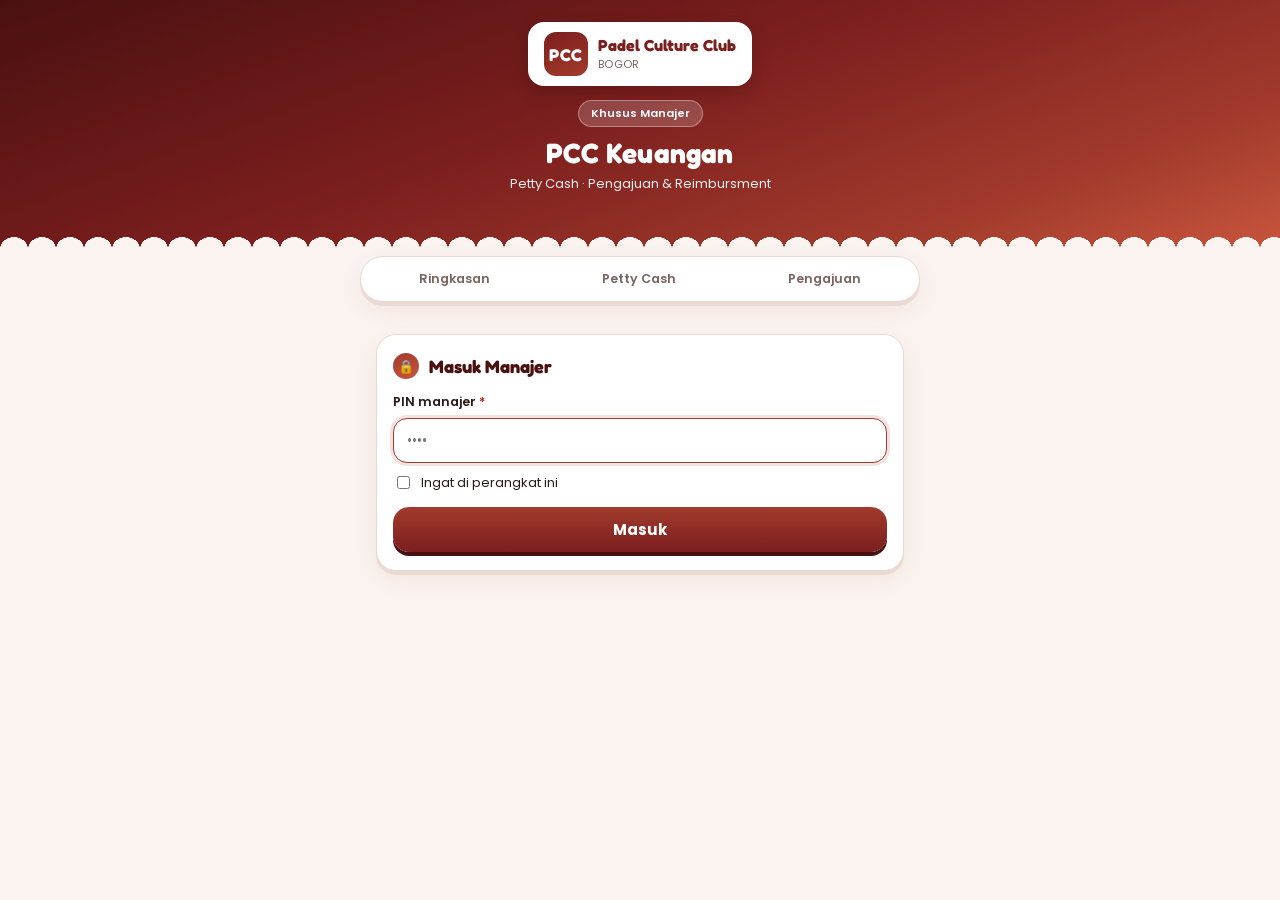
<file: keuangan/index.html>
<!doctype html>
<html lang="id">
<head>
  <meta charset="utf-8">
  <meta name="viewport" content="width=device-width, initial-scale=1, viewport-fit=cover">
  <title>PCC Keuangan — Padel Culture Club Bogor</title>
  <meta name="description" content="Petty Cash dan Pengajuan & Reimbursment Padel Culture Club Bogor">
  <meta name="theme-color" content="#7B1E1E">
  <meta name="robots" content="noindex">
  <link rel="preconnect" href="https://fonts.googleapis.com">
  <link rel="preconnect" href="https://fonts.gstatic.com" crossorigin>
  <link href="https://fonts.googleapis.com/css2?family=Fredoka:wght@600;700&family=Poppins:wght@400;500;600;700&display=swap" rel="stylesheet">
  <link rel="stylesheet" href="../assets/style.css">
  <link rel="stylesheet" href="keuangan.css">
</head>
<body>
  <header class="hero">
    <div class="logo-card"><div class="logo-mark">PCC</div><div class="logo-text"><b>Padel Culture Club</b><span>BOGOR</span></div></div>
    <div><span class="badge">Khusus Manajer</span></div>
    <h1>PCC Keuangan</h1>
    <p>Petty Cash · Pengajuan &amp; Reimbursment</p>
  </header>
  <div class="nav-wrap">
    <nav class="nav" id="nav">
      <a href="#/ringkasan" data-route="ringkasan">Ringkasan</a>
      <a href="#/petty" data-route="petty">Petty Cash</a>
      <a href="#/pengajuan" data-route="pengajuan">Pengajuan</a>
    </nav>
  </div>
  <main id="app"></main>

  <script src="../assets/config.js"></script>
  <script src="keuangan.js" defer></script>
</body>
</html>
</file>
<file: assets/style.css>
:root {
  --maroon-900: #4A1010;
  --maroon: #7B1E1E;
  --brick: #A23B2C;
  --ember: #C8553D;
  --gold: #E8A15A;
  --cream: #FBF3EF;
  --card: #FFFFFF;
  --line: #EBD9D3;
  --ink: #2B1A17;
  --muted: #7A6460;
  --ok: #2E6E5A;
  --ok-bg: #E4F2EC;
  --warn: #9A6A00;
  --warn-bg: #FFF4D6;
  --err: #B3261E;
  --err-bg: #FCE8E6;
  --radius: 20px;
  --radius-sm: 14px;
  --shadow: 0 4px 0 0 var(--line), 0 8px 24px 0 rgba(74, 16, 16, 0.06);
  --head: 'Fredoka', 'Poppins', system-ui, sans-serif;
  --body: 'Poppins', system-ui, sans-serif;
}
* { box-sizing: border-box; }
html, body { margin: 0; }
body { background: var(--cream); color: var(--ink); font-family: var(--body); font-size: 14px; line-height: 1.5; -webkit-font-smoothing: antialiased; }
button, input, select, textarea { font: inherit; color: inherit; }
a { color: var(--brick); }

/* ---------- hero header ---------- */
.hero {
  position: relative; color: #fff; text-align: center; padding: 22px 16px 54px;
  background: linear-gradient(160deg, var(--maroon-900), var(--maroon) 45%, var(--brick) 80%, var(--ember));
}
.hero::after { /* wavy bottom edge */
  content: ''; position: absolute; left: 0; right: 0; bottom: -1px; height: 22px;
  background: var(--cream);
  -webkit-mask: radial-gradient(14px 12px at 50% 100%, #000 98%, transparent) 0 0 / 28px 22px repeat-x;
          mask: radial-gradient(14px 12px at 50% 100%, #000 98%, transparent) 0 0 / 28px 22px repeat-x;
}
.logo-card {
  display: inline-flex; align-items: center; gap: 10px; background: #fff; color: var(--maroon);
  padding: 10px 16px; border-radius: 16px; box-shadow: 0 6px 18px rgba(0, 0, 0, 0.18);
}
.logo-card img { height: 44px; display: block; }
.logo-mark {
  width: 44px; height: 44px; border-radius: 12px; display: grid; place-items: center;
  background: linear-gradient(160deg, var(--maroon), var(--brick)); color: #fff; font: 700 17px/1 var(--head); letter-spacing: 0.5px;
}
.logo-text { text-align: left; line-height: 1.15; }
.logo-text b { display: block; font: 700 16px/1.1 var(--head); }
.logo-text span { font-size: 11px; color: var(--muted); letter-spacing: 0.3px; }
.badge {
  display: inline-block; margin-top: 14px; padding: 4px 12px; border-radius: 999px; font-size: 11px; font-weight: 600;
  background: rgba(255, 255, 255, 0.18); border: 1px solid rgba(255, 255, 255, 0.35);
}
.hero h1 { font: 700 28px/1.2 var(--head); margin: 10px 0 4px; letter-spacing: 0.2px; }
.hero p { margin: 0; font-size: 13px; opacity: 0.92; }

/* ---------- nav ---------- */
.nav-wrap { position: sticky; top: 0; z-index: 20; background: var(--cream); padding: 8px 16px 6px; }
.nav {
  max-width: 560px; margin: 0 auto; display: flex; gap: 6px; overflow-x: auto; scrollbar-width: none;
  background: #fff; border: 1px solid var(--line); border-radius: 999px; padding: 5px; box-shadow: var(--shadow);
}
.nav::-webkit-scrollbar { display: none; }
.nav a {
  flex: 1 0 auto; text-align: center; text-decoration: none; color: var(--muted); font-weight: 600; font-size: 12.5px;
  padding: 8px 12px; border-radius: 999px; white-space: nowrap;
}
.nav a.active { background: linear-gradient(160deg, var(--maroon), var(--brick)); color: #fff; }

/* ---------- layout ---------- */
main { max-width: 560px; margin: 0 auto; padding: 10px 16px 120px; }
main.wide { max-width: 980px; }
.card {
  background: var(--card); border: 1px solid var(--line); border-radius: var(--radius); box-shadow: var(--shadow);
  padding: 18px 16px; margin: 16px 0;
}
.card h2 { display: flex; align-items: center; gap: 10px; margin: 0 0 14px; font: 700 18px/1.2 var(--head); color: var(--maroon-900); }
.card h2 .num {
  width: 26px; height: 26px; border-radius: 50%; display: grid; place-items: center; flex: none;
  background: linear-gradient(160deg, var(--brick), var(--ember)); color: #fff; font: 700 13px/1 var(--head);
}
.card h2 .right { margin-left: auto; font: 600 13px/1 var(--body); color: var(--brick); }
.card h3 { font: 700 15px/1.2 var(--head); margin: 18px 0 8px; color: var(--maroon); }
.hint { font-size: 12px; color: var(--muted); margin: -6px 0 12px; }

/* ---------- form ---------- */
label.f { display: block; font-weight: 600; font-size: 12.5px; margin: 12px 0 6px; }
label.f .req { color: var(--err); }
.input, select.input, textarea.input {
  width: 100%; background: #fff; border: 1px solid var(--line); border-radius: var(--radius-sm); padding: 11px 13px; outline: none;
  transition: border-color 0.15s, box-shadow 0.15s;
}
.input:focus { border-color: var(--brick); box-shadow: 0 0 0 3px rgba(162, 59, 44, 0.14); }
.input[readonly] { background: #F7EFEC; color: var(--muted); }
textarea.input { min-height: 74px; resize: vertical; }
.row2 { display: grid; grid-template-columns: 1fr 1fr; gap: 10px; }
.seg { display: flex; gap: 6px; background: #F7EFEC; padding: 4px; border-radius: var(--radius-sm); }
.seg button { flex: 1; border: 0; background: transparent; padding: 9px 8px; border-radius: 10px; font-weight: 600; color: var(--muted); cursor: pointer; }
.seg button.on { background: #fff; color: var(--maroon); box-shadow: 0 1px 4px rgba(74, 16, 16, 0.12); }
.seg.disabled { opacity: 0.7; pointer-events: none; }

/* product rows */
.toolbar { display: flex; gap: 8px; margin-bottom: 10px; }
.toolbar .input { flex: 1; }
.chip-btn {
  border: 1px solid var(--line); background: #fff; border-radius: 999px; padding: 8px 12px; font-weight: 600; font-size: 12px;
  color: var(--maroon); cursor: pointer; white-space: nowrap;
}
.chip-btn.on { background: var(--maroon); color: #fff; border-color: var(--maroon); }
.prod { border: 1px solid var(--line); border-radius: var(--radius-sm); padding: 10px 12px; margin-bottom: 8px; }
.prod.filled { border-color: var(--brick); background: #FFF9F7; }
.prod-top { display: flex; align-items: center; gap: 10px; }
.prod-name { flex: 1; min-width: 0; }
.prod-name b { display: block; font-size: 13.5px; }
.prod-name span { font-size: 11.5px; color: var(--muted); }
.stepper { display: flex; align-items: center; border: 1px solid var(--line); border-radius: 12px; overflow: hidden; flex: none; }
.stepper button { width: 34px; height: 34px; border: 0; background: #F7EFEC; font-size: 18px; font-weight: 600; color: var(--maroon); cursor: pointer; }
.stepper input { width: 42px; height: 34px; border: 0; text-align: center; font-weight: 700; outline: none; }
.prod-bottom { display: flex; gap: 8px; align-items: center; margin-top: 8px; }
.prod-bottom select { flex: 1; padding: 8px 10px; }
.prod-bottom .sub { font-weight: 700; color: var(--maroon); white-space: nowrap; }
.link-btn { border: 0; background: none; color: var(--brick); font-weight: 600; font-size: 12px; cursor: pointer; padding: 4px 0; }

/* court rows */
.court { border: 1px solid var(--line); border-radius: var(--radius); padding: 14px; margin-bottom: 14px; }
.court-head { display: flex; flex-wrap: wrap; align-items: center; justify-content: space-between; gap: 6px 8px; }
.court-head b { font: 700 16px/1.2 var(--head); color: var(--maroon-900); }
.pill { display: inline-block; font-size: 11.5px; font-weight: 700; padding: 3px 10px; border-radius: 999px; background: #F7EFEC; color: var(--maroon); }
.cat { margin-top: 12px; }
.cat-title { display: flex; justify-content: space-between; align-items: center; font-weight: 700; font-size: 13px; margin-bottom: 6px; }
.cat-title .tag { font-size: 10.5px; padding: 2px 8px; border-radius: 6px; color: #fff; background: var(--brick); margin-right: 6px; }
.cat-title .tag.manual { background: #5B4A47; }
.rate { background: #FBF6F4; border-radius: var(--radius-sm); padding: 10px; margin-bottom: 8px; }
.rate-grid { display: grid; grid-template-columns: 1.4fr 0.8fr 0.8fr; gap: 8px; }
.rate-grid label { font-size: 11px; font-weight: 600; color: var(--muted); display: block; margin-bottom: 3px; }
.rate-grid .input { padding: 9px 10px; }
.rate-foot { display: flex; justify-content: space-between; align-items: center; margin-top: 8px; font-size: 12px; gap: 8px; }
.rate-foot b { color: var(--maroon); }
.rate-foot select { max-width: 150px; padding: 7px 9px; }

/* summary */
.sum-list { margin: 0; padding: 0; list-style: none; }
.sum-list li { display: flex; justify-content: space-between; gap: 12px; padding: 9px 0; border-bottom: 1px dashed var(--line); }
.sum-list li:last-child { border-bottom: 0; }
.sum-list li span { color: var(--muted); }
.sum-list li b { white-space: nowrap; }
.grand { margin-top: 10px; padding: 14px; border-radius: var(--radius-sm); background: linear-gradient(160deg, var(--maroon), var(--brick)); color: #fff; display: flex; justify-content: space-between; align-items: center; }
.grand span { font-size: 12.5px; opacity: 0.9; }
.grand b { font: 700 22px/1 var(--head); }
table.t { width: 100%; border-collapse: collapse; font-size: 12.5px; }
table.t th { text-align: left; font-size: 11px; color: var(--muted); font-weight: 600; padding: 6px 6px; border-bottom: 1px solid var(--line); }
table.t td { padding: 8px 6px; border-bottom: 1px dashed var(--line); }
table.t td.n, table.t th.n { text-align: right; white-space: nowrap; }
table.t tr.total td { font-weight: 700; border-bottom: 0; color: var(--maroon); }
.scroll-x { overflow-x: auto; }

.alert { border-radius: var(--radius-sm); padding: 10px 12px; margin: 10px 0; font-size: 12.5px; }
.alert ul { margin: 4px 0 0; padding-left: 18px; }
.alert.err { background: var(--err-bg); color: var(--err); }
.alert.warn { background: var(--warn-bg); color: var(--warn); }
.alert.ok { background: var(--ok-bg); color: var(--ok); }
.alert.info { background: #F7EFEC; color: var(--maroon); }

/* buttons */
.btn {
  display: inline-flex; align-items: center; justify-content: center; gap: 8px; width: 100%; border: 0; cursor: pointer; text-decoration: none; text-align: center;
  padding: 15px 18px; border-radius: 16px; font: 700 15px/1 var(--body); color: #fff;
  background: linear-gradient(180deg, var(--brick), var(--maroon)); box-shadow: 0 4px 0 var(--maroon-900);
  transition: transform 0.05s, box-shadow 0.05s;
}
.btn:active { transform: translateY(2px); box-shadow: 0 2px 0 var(--maroon-900); }
.btn[disabled] { opacity: 0.6; cursor: wait; }
.btn.ghost { background: #fff; color: var(--maroon); border: 1px solid var(--line); box-shadow: 0 3px 0 var(--line); }
.btn-row { display: grid; grid-template-columns: 1fr 1fr; gap: 10px; margin-top: 12px; }
.spinner { width: 18px; height: 18px; border-radius: 50%; border: 3px solid rgba(255, 255, 255, 0.35); border-top-color: #fff; animation: spin 0.8s linear infinite; }
@keyframes spin { to { transform: rotate(360deg); } }

/* sticky total bar on form pages */
.totalbar {
  position: fixed; left: 0; right: 0; bottom: 0; z-index: 30; padding: 10px 16px calc(10px + env(safe-area-inset-bottom));
  background: rgba(251, 243, 239, 0.94); backdrop-filter: blur(6px); border-top: 1px solid var(--line);
}
.totalbar-in { max-width: 560px; margin: 0 auto; display: flex; align-items: center; gap: 12px; }
.totalbar-in .tb-sum { flex: 1; line-height: 1.2; }
.totalbar-in .tb-sum span { font-size: 11px; color: var(--muted); display: block; }
.totalbar-in .tb-sum b { font: 700 18px/1.2 var(--head); color: var(--maroon); }
.totalbar-in .btn { width: auto; padding: 12px 18px; font-size: 14px; }

/* dashboard */
.filters { display: flex; flex-wrap: wrap; gap: 8px; align-items: center; }
.filters .seg { flex: 1 1 320px; }
.filters .dates { display: flex; gap: 8px; flex: 1 1 260px; }
.kpis { display: grid; grid-template-columns: repeat(4, 1fr); gap: 12px; }
.kpi { background: #fff; border: 1px solid var(--line); border-radius: var(--radius-sm); padding: 14px; box-shadow: var(--shadow); }
.kpi span { font-size: 11.5px; color: var(--muted); display: block; }
.kpi b { font: 700 20px/1.25 var(--head); color: var(--maroon-900); display: block; margin-top: 4px; word-break: break-word; }
.kpi.hl { background: linear-gradient(160deg, var(--maroon), var(--brick)); border-color: transparent; }
.kpi.hl span, .kpi.hl b { color: #fff; }
.grid2 { display: grid; grid-template-columns: 1fr 1fr; gap: 16px; }
.chart-box { position: relative; height: 240px; }
.bar { height: 10px; border-radius: 6px; background: #F1E4E0; overflow: hidden; margin-top: 4px; }
.bar i { display: block; height: 100%; background: linear-gradient(90deg, var(--brick), var(--ember)); }

/* history */
.hist { display: flex; align-items: center; gap: 12px; padding: 12px; border: 1px solid var(--line); border-radius: var(--radius-sm); margin-bottom: 8px; cursor: pointer; background: #fff; }
.hist:hover { border-color: var(--brick); }
.hist .date { width: 52px; text-align: center; border-radius: 12px; background: #F7EFEC; padding: 6px 0; flex: none; }
.hist .date b { display: block; font: 700 18px/1 var(--head); color: var(--maroon); }
.hist .date span { font-size: 10.5px; color: var(--muted); text-transform: uppercase; }
.hist .info { flex: 1; min-width: 0; }
.hist .info b { display: block; }
.hist .info span { font-size: 12px; color: var(--muted); }
.hist .amt { font-weight: 700; color: var(--maroon); white-space: nowrap; }
.empty { text-align: center; color: var(--muted); padding: 24px 8px; }

/* modal + toast + success */
.modal-bg { position: fixed; inset: 0; background: rgba(43, 26, 23, 0.45); z-index: 50; display: flex; align-items: flex-end; justify-content: center; }
.modal { background: var(--cream); width: 100%; max-width: 560px; max-height: 88vh; overflow: auto; border-radius: 24px 24px 0 0; padding: 6px 16px 24px; }
@media (min-width: 700px) { .modal-bg { align-items: center; } .modal { border-radius: 24px; } }
.modal-close { position: sticky; top: 0; display: flex; justify-content: flex-end; padding-top: 8px; }
.modal-close button { border: 0; background: #fff; width: 34px; height: 34px; border-radius: 50%; font-size: 18px; cursor: pointer; box-shadow: var(--shadow); }
.toast {
  position: fixed; left: 50%; top: 16px; transform: translateX(-50%); z-index: 60; max-width: calc(100% - 32px);
  padding: 12px 16px; border-radius: 14px; font-weight: 600; box-shadow: 0 10px 30px rgba(0, 0, 0, 0.18); animation: drop 0.25s ease-out;
}
.toast.ok { background: var(--ok); color: #fff; }
.toast.err { background: var(--err); color: #fff; }
@keyframes drop { from { opacity: 0; transform: translate(-50%, -10px); } }
.success { text-align: center; }
.success .check { width: 72px; height: 72px; margin: 6px auto 10px; border-radius: 50%; display: grid; place-items: center; background: var(--ok-bg); color: var(--ok); font-size: 36px; }
.success h2 { justify-content: center; }
.demo-banner { background: var(--warn-bg); color: var(--warn); text-align: center; font-size: 12px; font-weight: 600; padding: 6px 12px; }
.edit-banner { background: #FFF4D6; color: #7A5300; border-radius: var(--radius-sm); padding: 10px 12px; font-size: 12.5px; display: flex; gap: 10px; align-items: center; justify-content: space-between; }

@media (max-width: 760px) {
  .kpis { grid-template-columns: 1fr 1fr; }
  .grid2 { grid-template-columns: 1fr; }
}
@media (max-width: 380px) {
  .rate-grid { grid-template-columns: 1fr 1fr; }
  .rate-grid > div:first-child { grid-column: 1 / -1; }
  .hero h1 { font-size: 24px; }
}

.kpi .kpi-sub { display: block; margin-top: 4px; font: 600 12px/1.3 var(--body); color: var(--brick); }
.kpi.hl .kpi-sub { color: #fff; }
</file>
<file: keuangan/keuangan.css>
.kpis.three { grid-template-columns: repeat(3, 1fr); }
.money-in { color: var(--ok); }
.money-out { color: var(--err); }
.entry { display: flex; gap: 12px; align-items: flex-start; padding: 12px; border: 1px solid var(--line); border-radius: var(--radius-sm); background: #fff; margin-bottom: 8px; }
.entry .when { width: 54px; flex: none; text-align: center; border-radius: 12px; background: #F7EFEC; padding: 6px 0; }
.entry .when b { display: block; font: 700 18px/1 var(--head); color: var(--maroon); }
.entry .when span { font-size: 10.5px; color: var(--muted); text-transform: uppercase; }
.entry .what { flex: 1; min-width: 0; }
.entry .what b { display: block; word-break: break-word; }
.entry .what small { color: var(--muted); display: block; }
.entry .amt { font-weight: 700; white-space: nowrap; text-align: right; }
.entry .acts { display: flex; gap: 6px; margin-top: 6px; flex-wrap: wrap; }
.entry .acts a, .entry .acts button { font-size: 12px; }
.tiny-btn { border: 1px solid var(--line); background: #fff; border-radius: 999px; padding: 3px 10px; cursor: pointer; color: var(--maroon); text-decoration: none; font-weight: 600; }
.tiny-btn.danger { color: var(--err); }
.item-card { border: 1px dashed var(--line); border-radius: var(--radius-sm); padding: 12px; margin-bottom: 10px; background: #FFFCFB; }
.item-card .head { display: flex; justify-content: space-between; align-items: center; font-weight: 700; color: var(--maroon); }
.row3 { display: grid; grid-template-columns: 1fr 1fr 1fr; gap: 10px; }
.files { font-size: 12px; color: var(--muted); margin-top: 4px; }
.group { border: 1px solid var(--line); border-radius: var(--radius-sm); background: #fff; margin-bottom: 12px; overflow: hidden; }
.group-head { display: flex; justify-content: space-between; gap: 8px; align-items: center; padding: 12px; background: #F7EFEC; }
.group-head b { font-family: var(--head); color: var(--maroon-900); font-size: 16px; }
.pj-row { display: flex; gap: 10px; align-items: flex-start; padding: 10px 12px; border-top: 1px solid var(--line); }
.pj-row input[type=checkbox] { margin-top: 4px; width: 18px; height: 18px; accent-color: var(--maroon); }
.pj-row .what { flex: 1; min-width: 0; }
.pj-row .what small { color: var(--muted); display: block; }
.pill.lunas { background: var(--ok-bg); color: var(--ok); }
.pill.wait { background: var(--warn-bg); color: var(--warn); }
.sheet-link { font-size: 12.5px; }
@media (max-width: 640px) {
  .kpis.three { grid-template-columns: 1fr; }
  .row3 { grid-template-columns: 1fr 1fr; }
}

.picker .pick-btns { display: flex; gap: 8px; flex-wrap: wrap; }
.picker .pick-btns .chip-btn { flex: 1; min-width: 130px; justify-content: center; }
.thumbs { display: flex; gap: 8px; flex-wrap: wrap; margin-top: 8px; }
.thumb { position: relative; width: 64px; height: 64px; border-radius: 12px; overflow: hidden; border: 1px solid var(--line); background: #F7EFEC; display: flex; align-items: center; justify-content: center; }
.thumb img { width: 100%; height: 100%; object-fit: cover; }
.thumb .doc { font: 700 12px var(--head); color: var(--maroon); }
.thumb button { position: absolute; top: 2px; right: 2px; width: 22px; height: 22px; border-radius: 50%; border: 0; background: rgba(43, 26, 23, .75); color: #fff; cursor: pointer; line-height: 22px; padding: 0; }
.cam-bg { position: fixed; inset: 0; background: rgba(20, 8, 8, .82); z-index: 1000; display: flex; align-items: center; justify-content: center; padding: 16px; }
.cam { background: #111; border-radius: var(--radius); padding: 12px; width: min(720px, 100%); }
.cam video { width: 100%; max-height: 65vh; border-radius: 14px; background: #000; display: block; }
.cam-info { color: #eee; font-size: 13px; text-align: center; margin: 8px 0; }
.cam-btns { display: flex; gap: 8px; flex-wrap: wrap; }
.cam-btns .btn { flex: 2; }
.cam-btns .chip-btn { flex: 1; background: #fff; }

.kept { margin-top: 8px; }
.kept-label { font-size: 12px; color: var(--muted); margin-bottom: 4px; }
.kept-list { display: flex; flex-wrap: wrap; gap: 6px; }
.kept-chip { display: inline-flex; align-items: center; gap: 6px; border: 1px solid var(--line); background: #fff; border-radius: 999px; padding: 3px 4px 3px 10px; font-size: 12px; }
.kept-chip a { color: var(--maroon); text-decoration: none; font-weight: 600; }
.kept-chip button { width: 20px; height: 20px; border-radius: 50%; border: 0; background: var(--err-bg); color: var(--err); cursor: pointer; line-height: 20px; padding: 0; font-weight: 700; }
.kept-none { font-size: 12px; color: var(--err); }
</file>
